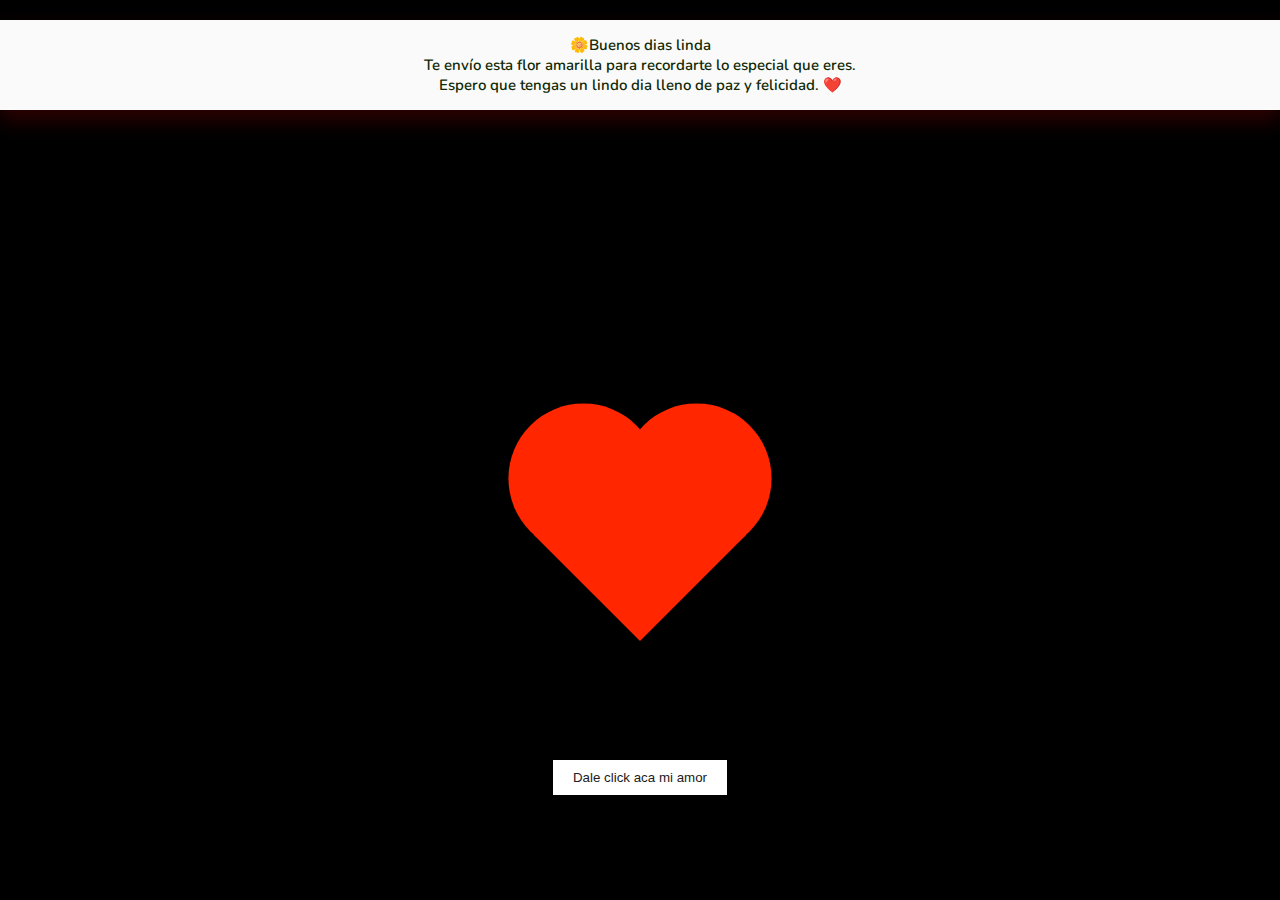
<file: index.html>
<!DOCTYPE html>
<html lang="en">
<head>
    <meta charset="UTF-8">
    <style>
        .back {

            position: fixed;
            padding: 0;
            margin: 0;
            top: 0;
            left: 0;
            width: 100%;
            height: 100%;
            background: rgb(0, 0, 0);
            animation-name: backdiv;
            animation-duration: 3500ms;
            animation-iteration-count: infinite;
            height: 100vh;
        }

        .heart {
            position: absolute;
            margin: auto;
            top: 170px;
            right: 0;
            bottom: 0;
            left: 0;
            background-color: rgb(255, 38, 0);
            height: 150px;
            width: 150px;
            transform: rotate(-45deg);
            animation-name: beat;
            animation-duration: 3500ms;
            animation-iteration-count: infinite;
        }

        .heart:after {
            background-color: rgb(255, 38, 0);
            content: "";
            border-radius: 50%;
            position: absolute;
            width: 150px;
            height: 150px;
            top: 0;
            left: 80px;
        }

        .heart:before {
            background-color: rgb(255, 38, 0);
            content: "";
            border-radius: 50%;
            position: absolute;
            width: 150px;
            height: 150px;
            top: -80px;
            left: 0;
        }

        @keyframes backdiv {
            50% {
                background: #000000fd;
            }
        }

        @keyframes beat {
            0% {
                transform: scale(1) rotate(-45deg);
            }

            50% {
                transform: scale(0.6) rotate(-45deg);
            }
        }

        .bday {
            text-align: center;
            box-shadow: 0 10px 20px rgba(255, 9, 9, 0.19), 0 6px 6px rgba(0, 0, 0, 0.23);
            font-size: 15px;
            font-family: 'Nunito', sans-serif;
            font-weight: 600;
            color: #0e2804;
            margin: 20px auto;
            padding: 15px;
            background-color: #fafafa;
        }

        button {
            background-color: rgb(255, 255, 255);
            display: block; 
            margin: 20px auto; 
            padding: 10px 20px; 
            color: rgb(0, 0, 0); 
            border: none;
            margin-top: 70vh;
             
        }
        a{
            color: rgb(34, 32, 32);
            font-weight: 20px;
            text-decoration: none;
        }

        .elements {
            display: flex;
            align-items: center;
            justify-content: center;
           
        }
    </style>
    <link rel="preconnect" href="https://fonts.gstatic.com">
    <link rel="preconnect" href="https://fonts.googleapis.com">
<link rel="preconnect" href="https://fonts.gstatic.com" crossorigin>
<link href="https://fonts.googleapis.com/css2?family=Pacifico&display=swap" rel="stylesheet">
    <link href="https://fonts.googleapis.com/css2?family=Nunito:wght@600&display=swap" rel="stylesheet">
    <title>Flores Amarillas</title>
</head>
<body>
    <div class="back">
        <div class="bday">🌼Buenos dias linda <br>Te envío esta flor amarilla para recordarte lo especial que eres.<br> Espero que tengas un lindo dia lleno de paz y felicidad. ❤️</div>
        
        <div class="elements">
            <div class="heart"></div>
            <footer>
                <div class="boton">
                    <button><a href="index2.html"><span>Dale click aca mi amor</span></a></button>
                </div>
            </footer>
        </div>
       
    </div>
    
</body>
</html>
</file>
